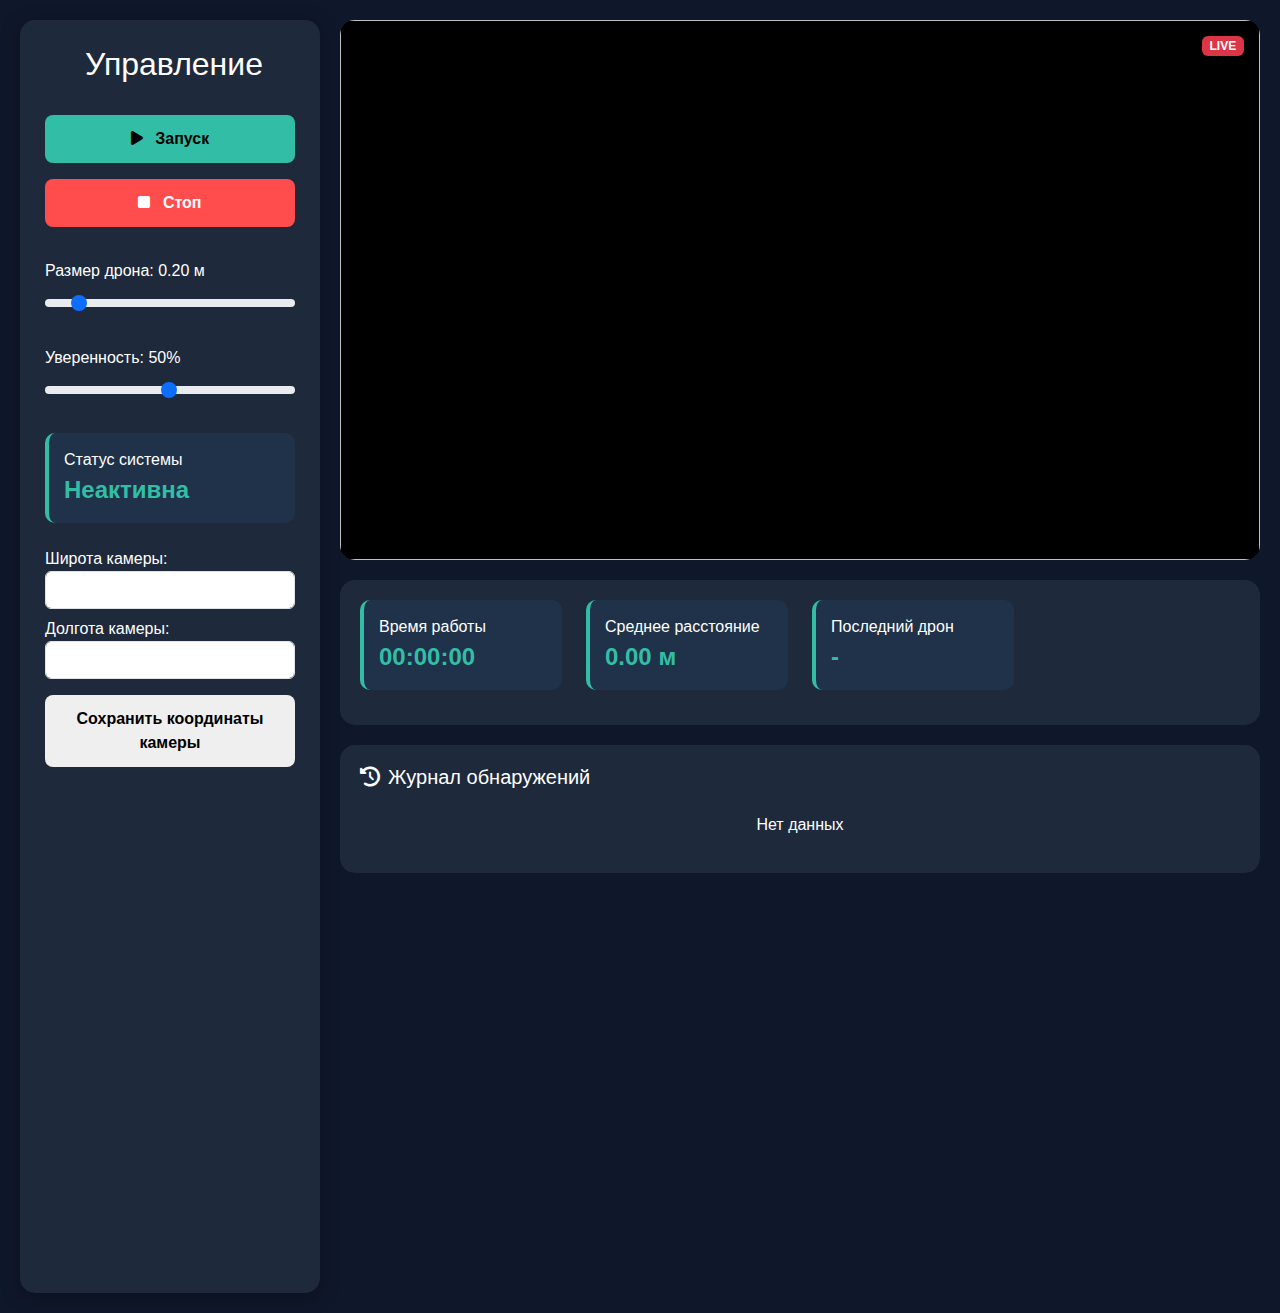
<file: pumpum/templates/main_drones.html>
<!DOCTYPE html>
<html lang="ru">
<head>
    <meta charset="UTF-8">
    <meta name="viewport" content="width=device-width, initial-scale=1.0">
    <title>Детекция дронов</title>
    <link href="https://cdn.jsdelivr.net/npm/bootstrap@5.3.0/dist/css/bootstrap.min.css" rel="stylesheet">
    <link href="https://cdnjs.cloudflare.com/ajax/libs/font-awesome/6.4.0/css/all.min.css" rel="stylesheet">
    <style>
        :root {
            --primary: #2A5C82;
            --accent: #32BEA6;
            --dark: #0F172A;
            --card: #1E293B;
        }
        body {
            background: var(--dark);
            color: white;
            font-family: 'Segoe UI', Tahoma, sans-serif;
        }
        .dashboard {
            display: grid;
            grid-template-columns: 300px 1fr;
            gap: 20px;
            padding: 20px;
            min-height: 100vh;
        }
        .control-panel {
            background: var(--card);
            border-radius: 15px;
            padding: 25px;
            box-shadow: 0 4px 20px rgba(0,0,0,0.3);
        }
        .video-container {
            background: #000;
            border-radius: 15px;
            overflow: hidden;
            height: 60vh;
            position: relative;
        }
        .video-feed {
            width: 100%;
            height: 100%;
            object-fit: cover;
        }
        .stats-panel, .log-panel {
            background: var(--card);
            border-radius: 15px;
            padding: 20px;
            margin-top: 20px;
        }
        .log-panel {
            max-height: 300px;
            overflow-y: auto;
        }
        .btn-control {
            width: 100%;
            padding: 12px;
            margin: 8px 0;
            border: none;
            border-radius: 8px;
            font-weight: 600;
            transition: all 0.3s;
        }
        .btn-start {
            background: var(--accent);
            color: #000;
        }
        .btn-stop {
            background: #FF4D4D;
            color: white;
        }
        .stat-card {
            background: rgba(42, 92, 130, 0.2);
            border-radius: 10px;
            padding: 15px;
            margin-bottom: 15px;
            border-left: 4px solid var(--accent);
        }
        .stat-value {
            font-size: 24px;
            font-weight: 700;
            color: var(--accent);
        }
        .log-entry {
            padding: 10px;
            border-bottom: 1px solid rgba(255,255,255,0.1);
            display: flex;
            justify-content: space-between;
        }
        .log-time {
            color: var(--accent);
            font-weight: bold;
        }
        .log-details {
            text-align: right;
        }
        #map {
            width: 100%;
            height: 400px;
            margin-top: 20px;
        }
    </style>
</head>
<body>
    <div class="dashboard">
        <div class="control-panel">
            <h2 class="text-center mb-4"><i class="fas fa-drone me-2"></i>Управление</h2>

            <button id="startBtn" class="btn-control btn-start">
                <i class="fas fa-play me-2"></i> Запуск
            </button>
            <button id="stopBtn" class="btn-control btn-stop" disabled>
                <i class="fas fa-stop me-2"></i> Стоп
            </button>

            <div class="mt-4">
                <label class="form-label">Размер дрона: <span id="sizeValue">0.20</span> м</label>
                <input type="range" class="form-range" id="sizeSlider" min="0.1" max="1.0" step="0.01" value="0.2">
            </div>

            <div class="mt-4">
                <label class="form-label">Уверенность: <span id="confidenceValue">50</span>%</label>
                <input type="range" class="form-range" id="confidenceSlider" min="1" max="100" value="50">
            </div>

            <div class="stat-card mt-4">
                <div>Статус системы</div>
                <div class="stat-value" id="systemStatus">Неактивна</div>
            </div>

            <form id="coordinates-form" class="mt-4">
                <label for="latitude">Широта камеры:</label>
                <input type="text" class="form-control mb-2" id="latitude" name="latitude" required>
                <label for="longitude">Долгота камеры:</label>
                <input type="text" class="form-control mb-2" id="longitude" name="longitude" required>
                <button type="submit" class="btn-control">Сохранить координаты камеры</button>
            </form>
        </div>

        <div>
            <div class="video-container">
                <img id="videoFeed" class="video-feed">
                <span class="badge bg-danger position-absolute top-0 end-0 m-3">LIVE</span>
            </div>

            <div class="stats-panel">
                <div class="row">
                    <div class="col-md-3">
                        <div class="stat-card">
                            <div>Время работы</div>
                            <div class="stat-value" id="uptime">00:00:00</div>
                        </div>
                    </div>
                    <div class="col-md-3">
                        <div class="stat-card">
                            <div>Среднее расстояние</div>
                            <div class="stat-value" id="avgDistance">0.00 м</div>
                        </div>
                    </div>
                    <div class="col-md-3">
                        <div class="stat-card">
                            <div>Последний дрон</div>
                            <div class="stat-value" id="lastDistance">-</div>
                        </div>
                    </div>
                </div>
            </div>

            <div class="log-panel">
                <h5><i class="fas fa-history me-2"></i>Журнал обнаружений</h5>
                <div id="detectionLog">
                    <div class="text-center py-3">Нет данных</div>
                </div>
            </div>

            <div id="map"></div>
        </div>
    </div>

    <script src="https://api-maps.yandex.com/2.1/?lang=ru_RU" type="text/javascript"></script>
    <script>
        let myMap;
        let currentPlacemark = null;

        function initMap() {
            myMap = new ymaps.Map("map", {
                center: [55.76, 37.64],
                zoom: 12
            });
        }

        function updateMap(coords) {
            if (currentPlacemark) {
                myMap.geoObjects.remove(currentPlacemark);
            }
            currentPlacemark = new ymaps.Placemark(coords, {
                balloonContent: 'Дрон обнаружен'
            });
            myMap.geoObjects.add(currentPlacemark);
            myMap.setCenter(coords, 14, { duration: 300 });
        }

        document.getElementById('coordinates-form').onsubmit = function (event) {
            event.preventDefault();
            const latitude = parseFloat(document.getElementById('latitude').value);
            const longitude = parseFloat(document.getElementById('longitude').value);

            fetch('/drone_coordinates', {
                method: 'POST',
                headers: {
                    'Content-Type': 'application/json'
                },
                body: JSON.stringify({ latitude, longitude })
            }).then(res => res.json())
              .then(res => {
                  if (res.status === 'success') {
                      alert('Координаты камеры обновлены!');
                  }
              });
        };

        document.addEventListener('DOMContentLoaded', function() {
            ymaps.ready(initMap);

            const startBtn = document.getElementById('startBtn');
            const stopBtn = document.getElementById('stopBtn');
            const videoFeed = document.getElementById('videoFeed');
            const sizeSlider = document.getElementById('sizeSlider');
            const confidenceSlider = document.getElementById('confidenceSlider');
            const systemStatus = document.getElementById('systemStatus');
            const uptimeDisplay = document.getElementById('uptime');
            const lastDistance = document.getElementById('lastDistance');
            const detectionLog = document.getElementById('detectionLog');

            let statsInterval, logInterval;

            sizeSlider.addEventListener('input', function() {
                document.getElementById('sizeValue').textContent = this.value;
                updateSettings();
            });

            confidenceSlider.addEventListener('input', function() {
                document.getElementById('confidenceValue').textContent = this.value;
                updateSettings();
            });

            startBtn.addEventListener('click', function() {
                toggleButtonState(true);

                fetch('/control', {
                    method: 'POST',
                    headers: { 'Content-Type': 'application/json' },
                    body: JSON.stringify({action: 'start'})
                })
                .then(res => res.json())
                .then(data => {
                    if(data.status === 'started') {
                        videoFeed.src = '/video_feed';
                        systemStatus.textContent = 'Активна';
                        startMonitoring();
                    }
                })
                .finally(() => toggleButtonState(false));
            });

            stopBtn.addEventListener('click', function() {
                toggleButtonState(true, 'Остановка...', true);

                fetch('/control', {
                    method: 'POST',
                    headers: { 'Content-Type': 'application/json' },
                    body: JSON.stringify({action: 'stop'})
                })
                .then(res => res.json())
                .then(data => {
                    if(data.status === 'stopped') {
                        videoFeed.src = '';
                        systemStatus.textContent = 'Неактивна';
                        stopMonitoring();
                    }
                })
                .finally(() => toggleButtonState(false, 'Стоп', true));
            });

            function updateSettings() {
                fetch('/update_settings', {
                    method: 'POST',
                    headers: { 'Content-Type': 'application/json' },
                    body: JSON.stringify({
                        drone_size: sizeSlider.value,
                        confidence: confidenceSlider.value
                    })
                });
            }

            function startMonitoring() {
                statsInterval = setInterval(() => {
                    fetch('/get_stats')
                    .then(res => res.json())
                    .then(data => {
                        if(data.status === 'active') {
                            const seconds = Math.floor(data.uptime);
                            const hours = Math.floor(seconds / 3600);
                            const minutes = Math.floor((seconds % 3600) / 60);
                            const secs = seconds % 60;
                            uptimeDisplay.textContent =
                                `${hours.toString().padStart(2, '0')}:${minutes.toString().padStart(2, '0')}:${secs.toString().padStart(2, '0')}`;

                            if(data.last_detection) {
                                lastDistance.textContent = `${data.last_detection.distance.toFixed(2)}м`;
                            }

                            if(data.position) {
                                updateMap([data.position.latitude, data.position.longitude]);
                            }
                        }
                    });
                }, 1000);

                logInterval = setInterval(updateLog, 2000);
                updateLog();
            }

            function stopMonitoring() {
                clearInterval(statsInterval);
                clearInterval(logInterval);
            }

            function updateLog() {
                fetch('/get_log')
                .then(res => res.json())
                .then(data => {
                    if(data.log.length > 0) {
                        let logHTML = '';
                        data.log.reverse().forEach(entry => {
                            logHTML += `
                                <div class="log-entry">
                                    <span class="log-time">${entry.timestamp}</span>
                                    <div class="log-details">
                                        <div>${entry.distance.toFixed(2)} м</div>
                                        <small>${entry.confidence.toFixed(0)}% уверенности</small>
                                    </div>
                                </div>`;
                        });
                        detectionLog.innerHTML = logHTML;
                    } else {
                        detectionLog.innerHTML = '<div class="text-center py-3">Нет данных</div>';
                    }
                });
            }

            function toggleButtonState(loading, text = '', isStopBtn = false) {
                const btn = isStopBtn ? stopBtn : startBtn;
                if(loading) {
                    btn.disabled = true;
                    btn.innerHTML = `<span class="spinner-border spinner-border-sm"></span> ${text}`;
                } else {
                    btn.disabled = isStopBtn;
                    btn.innerHTML = `<i class="fas fa-${isStopBtn ? 'stop' : 'play'} me-2"></i> ${text || (isStopBtn ? 'Стоп' : 'Запуск')}`;
                }
            }
        });
    </script>
    <script src="https://cdn.jsdelivr.net/npm/bootstrap@5.3.0/dist/js/bootstrap.bundle.min.js"></script>
</body>
</html>
</file>
